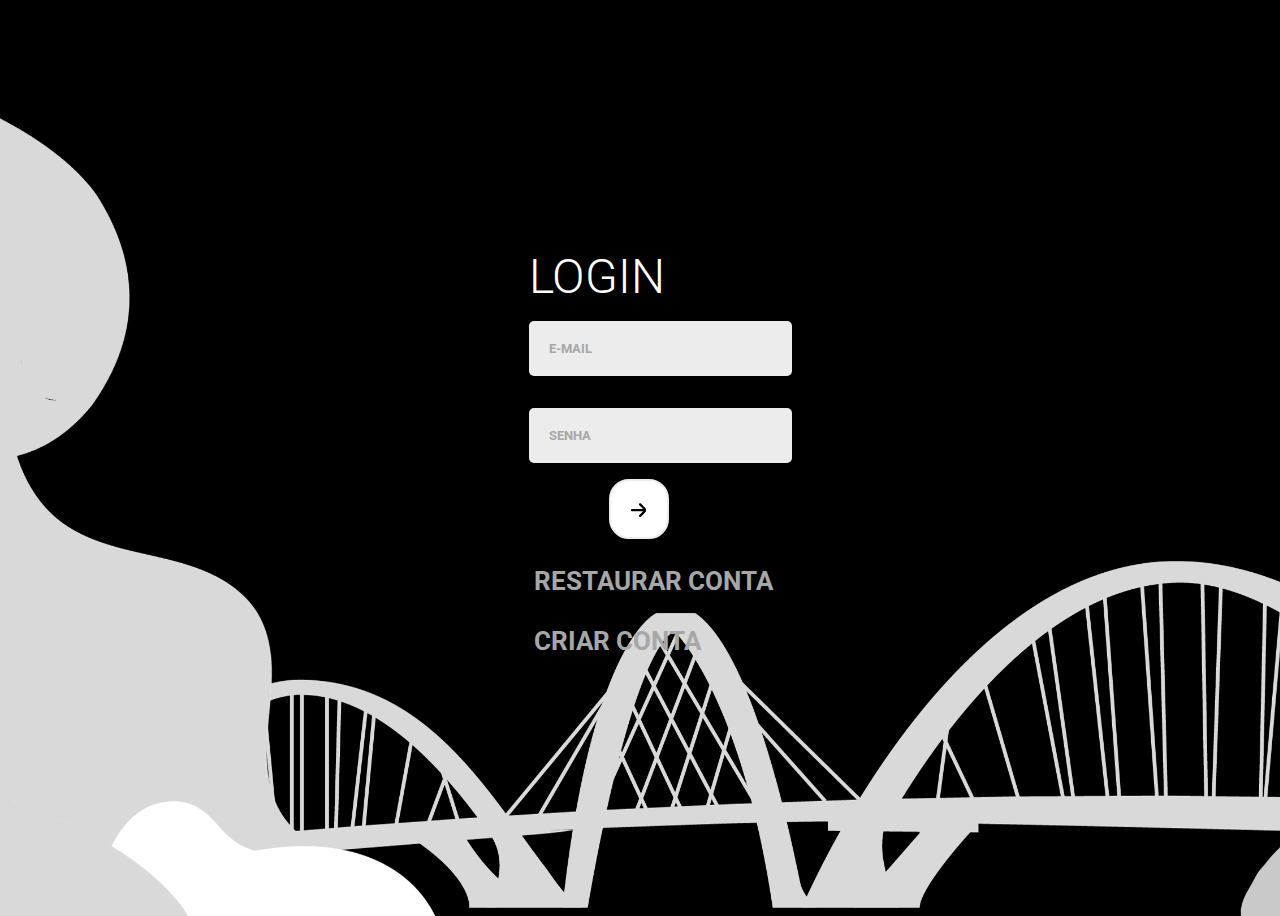
<file: login/index.html>
<!DOCTYPE html>
<html lang="pt-br">

<head>
  <meta charset="UTF-8">
  <meta http-equiv="X-UA-Compatible" content="IE=edge">
  <meta name="viewport" content="width=device-width, initial-scale=1.0">
  <link
    href="https://fonts.googleapis.com/css2?family=Roboto:ital,wght@0,100;0,300;0,400;0,500;1,100;1,300;1,400&display=swap"
    rel="stylesheet">
  <link rel="stylesheet" href="style.css">
  <script src="script.js" defer></script>

  <title>LOGIN</title>
</head>

<body>
  
  <div class="content-page">
    
    <div class="body-content">

      <div class="game-container">

       <div class="title title-white">LOGIN</div>

       <p><label class="login__label">
         <span>E-mail</span>
         <input type="email" name="email" class="input">
       </label></p>
       <p><label class="login__label">
         <span>Senha</span>
         <input type="password" name="password" class="input">
       </label></p>
     
    
  <div class="card-login">

    <div class="wrapper">

      <div class="wrapper">
        <a href="#"> <button type="button" class="login__button" disabled>
        <svg xmlns="http://www.w3.org/2000/svg" viewBox="0 0 448 512">
              <path
                d="M438.6 278.6l-160 160C272.4 444.9 264.2 448 256 448s-16.38-3.125-22.62-9.375c-12.5-12.5-12.5-32.75 0-45.25L338.8 288H32C14.33 288 .0016 273.7 .0016 256S14.33 224 32 224h306.8l-105.4-105.4c-12.5-12.5-12.5-32.75 0-45.25s32.75-12.5 45.25 0l160 160C451.1 245.9 451.1 266.1 438.6 278.6z" />
            </svg>  
        
           
          </button>
        </a>
       <h1> <a href="Restaurar.html" class="login__link">restaurar conta</a></h1>
        <h1><a href="criar.html" class="login__link">criar conta</a></h1>
      </div>
    </div>
  </div>
</body>

</html>
</file>
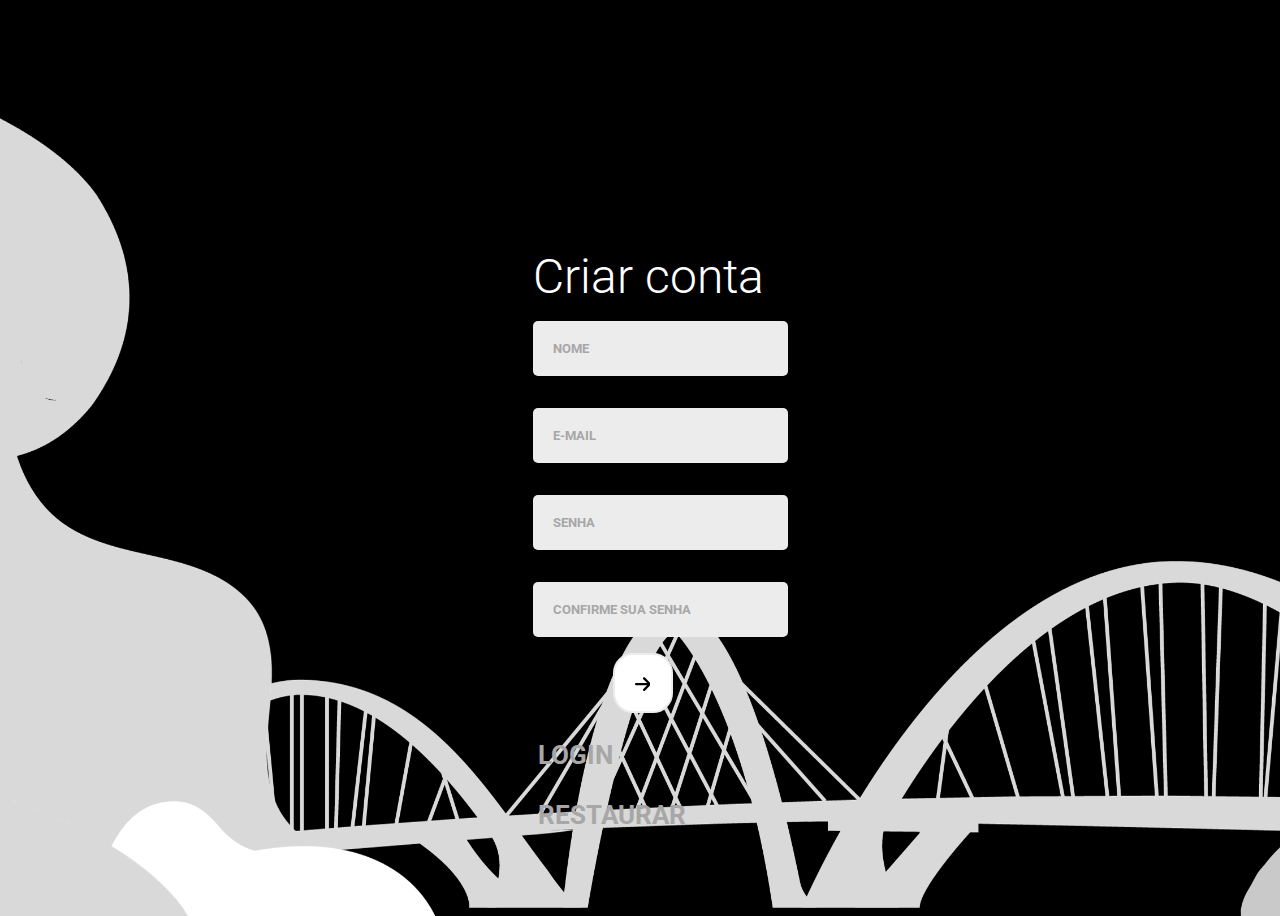
<file: login/criar.html>
<!DOCTYPE html>
<html lang="pt-br">

<head>
  <meta charset="UTF-8">
  <meta http-equiv="X-UA-Compatible" content="IE=edge">
  <meta name="viewport" content="width=device-width, initial-scale=1.0">
  <link
    href="https://fonts.googleapis.com/css2?family=Roboto:ital,wght@0,100;0,300;0,400;0,500;1,100;1,300;1,400&display=swap"
    rel="stylesheet">
  <link rel="stylesheet" href="style.css">
  <script src="script.js" defer></script>

  <title>CRIAR</title>
</head>

<body>

  <div class="content-page">

    <div class="body-content">

      <div class="game-container">

        <div class="title title-white">Criar conta </div>
        <p><label class="login__label">
            <span>Nome</span>
            <input type="text" name="username" class="input">
          </label></p>

        <p><label class="login__label">
            <span>E-mail</span>
            <input type="email" name="email" class="input">
          </label></p>

        <p><label class="login__label">
            <span>Senha</span>
            <input type="password" name="password" class="input">
          </label></p>

        <p><label class="login__label">
            <span>Confirme sua Senha</span>
            <input type="password" name="password" class="input">
          </label></p>


        <div class="card-login">

          <div class="wrapper">

            <div class="wrapper">
              <a href="#"> <button type="button" class="login__button" disabled>
                  <svg xmlns="http://www.w3.org/2000/svg" viewBox="0 0 448 512">
                    <path
                      d="M438.6 278.6l-160 160C272.4 444.9 264.2 448 256 448s-16.38-3.125-22.62-9.375c-12.5-12.5-12.5-32.75 0-45.25L338.8 288H32C14.33 288 .0016 273.7 .0016 256S14.33 224 32 224h306.8l-105.4-105.4c-12.5-12.5-12.5-32.75 0-45.25s32.75-12.5 45.25 0l160 160C451.1 245.9 451.1 266.1 438.6 278.6z" />
                  </svg>
                </button>
              </a>
              <h1> <a href="index.html" class="login__link">login</a></h1>
              <h1><a href="restaurar.html" class="login__link">restaurar</a></h1>
            </div>
          </div>
        </div>
</body>

</html>
</file>
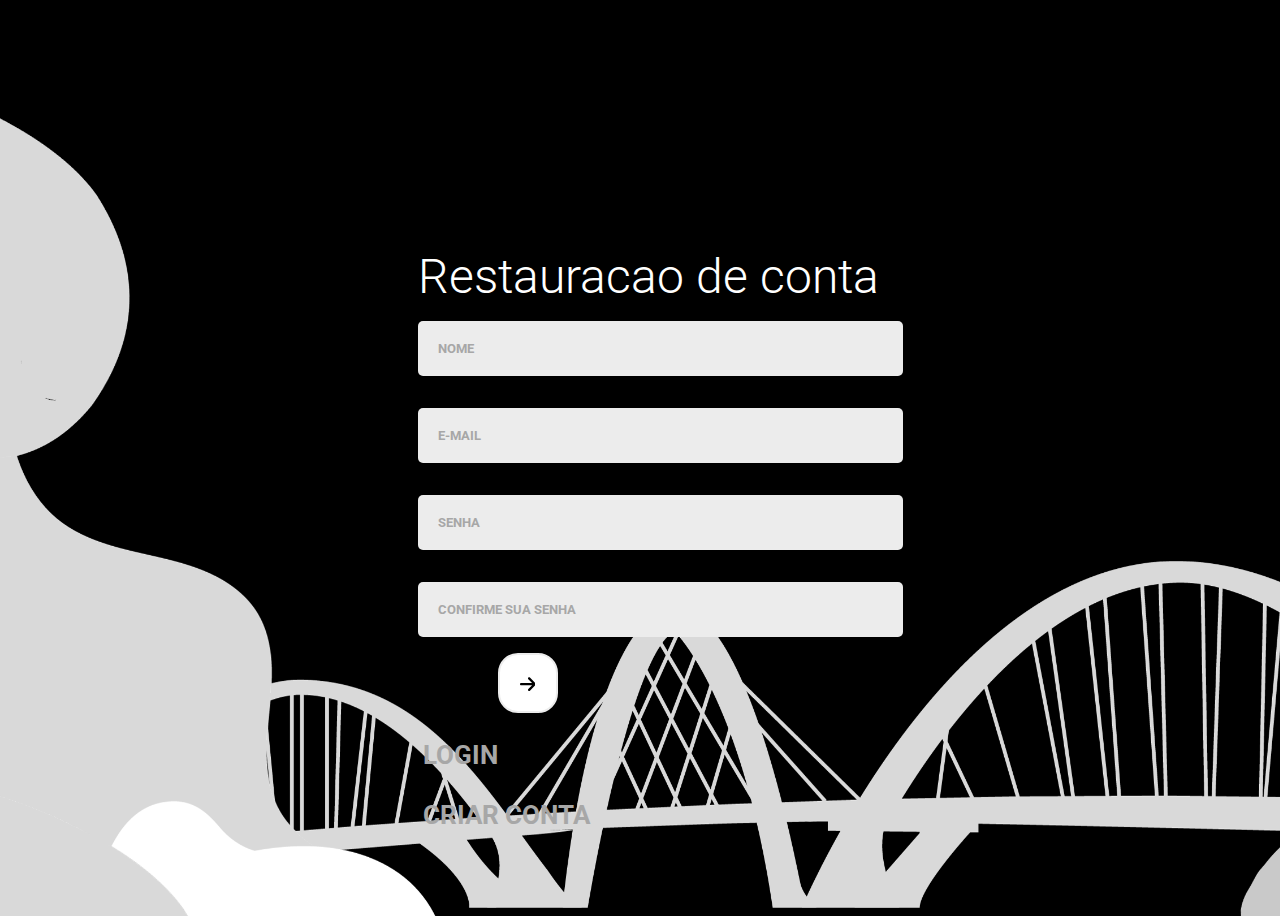
<file: login/Restaurar.html>
<!DOCTYPE html>
<html lang="pt-br">

<head>
  <meta charset="UTF-8">
  <meta http-equiv="X-UA-Compatible" content="IE=edge">
  <meta name="viewport" content="width=device-width, initial-scale=1.0">
  <link
    href="https://fonts.googleapis.com/css2?family=Roboto:ital,wght@0,100;0,300;0,400;0,500;1,100;1,300;1,400&display=swap"
    rel="stylesheet">
  <link rel="stylesheet" href="style.css">
  <script src="script.js" defer></script>

  <title>RESTAURAR</title>
</head>

<body>
  
  <div class="content-page">
    
    <div class="body-content">

      <div class="game-container">

       <div class="title title-white">Restauracao de conta </div>

       <p><label class="login__label">
        <span>Nome</span>
        <input type="text" name="username" class="input">
      </label></p>

       <p><label class="login__label">
         <span>E-mail</span>
         <input type="email" name="email" class="input">
       </label></p>
       <p><label class="login__label">
         <span>Senha</span>
         <input type="password" name="password" class="input">
       </label></p>

       <p><label class="login__label">
         <span>Confirme sua Senha</span>
         <input type="password" name="password" class="input">
       </label></p>
     
    
  <div class="card-login">

    <div class="wrapper">

      <div class="wrapper">
        <a href="#"> <button type="button" class="login__button" disabled>
            <svg xmlns="http://www.w3.org/2000/svg" viewBox="0 0 448 512">
              <path
                d="M438.6 278.6l-160 160C272.4 444.9 264.2 448 256 448s-16.38-3.125-22.62-9.375c-12.5-12.5-12.5-32.75 0-45.25L338.8 288H32C14.33 288 .0016 273.7 .0016 256S14.33 224 32 224h306.8l-105.4-105.4c-12.5-12.5-12.5-32.75 0-45.25s32.75-12.5 45.25 0l160 160C451.1 245.9 451.1 266.1 438.6 278.6z" />
            </svg>
          </button>
        </a>
       <h1> <a href="index.html" class="login__link">login</a></h1>
        <h1><a href="criar.html" class="login__link">criar conta</a></h1>
      </div>
    </div>
  </div>
</body>

</html>
</file>
<file: login/style.css>
@import url('https://fonts.googleapis.com/css2?family=Lexend+Deca:wght@300;400;500;600;700&display=swap');

body {
  background: url('images/wallpaper.png');
  background-repeat: no-repeat;
  background-size: cover;
  font-family: 'Roboto';
  width: 100vw;
  max-width: 100vw;
  min-height: 100vh;
}

p{
  color:#FFF;
}

.tamanho{
  font-size: 15px;
  display: flex;
  flex-direction: column;
  align-items: center;
  justify-content: center;
}
.content-page {
  display: flex;
  flex-direction: row;
  padding: 0 0vw;
  width: 100vw;
  min-width: 100%;
  max-width: 100%;
  position: relative;
  max-width: 100vw;
}


.title {

  font-size: 48px;
  font-weight: 300;
  color:#FFF;
}

:root {
  --white: #FFF;
  --whitesmoke: #F9F9F9;
  --light-grey: #ECECEC;
  --grey: #C4C4C4;
  --medium-grey: #A7A7A7;
  --deep-grey: #343434;
  --black: #000000;
  --blue: #1B77F3;
  --red: #CF3C3F;
}



.input {
  width: 100%;
  background-color: var(--light-grey);
  border: 2px solid rgba(0, 0, 0, 0);
  border-radius: 5px;
  outline: none;
  font-size: 0.9em;
  padding: 25px 10px 10px;
  font-weight: 600;
  color: var(--deep-grey);
}

.login__label span {
  position: absolute;
  font-size: 0.8em;
  font-weight: 700;
  text-transform: uppercase;
  color: var(--medium-grey);
  margin: 20px;
  cursor: text;
  transition: all 200ms ease;
}

.login__label .span-active {
  font-size: 0.7em;
  margin: 8px 10px;
}

.login__button {
  width: 60px;
  height: 60px;
  padding: 20px;
  align-content: center;
  background-color: gray;
  border-radius: 20px;
  cursor: pointer;
  border: 3px solid #ffffff;
  transition: background .3s;
  font-size: larger;
  position: relative;
  left: 80px;
  
}

.login__button:disabled {
  cursor: auto;
  background-color: white;
  border: 2px solid var(--light-grey);
  
}

.login__link {
  font-size: 0.8em;
  text-decoration: none;
  color: var(--medium-grey);
  text-transform: uppercase;
  margin-bottom: 5px;
  font-weight: 700;
  position: relative;
  left: 5px;
}

.game-container {
display: flex;
flex-direction: column;
margin: 0 auto;
margin-top: 240px;
}

.body-content{
  display: flex;
  flex-direction: row;
  margin:  0 auto;
  flex-wrap: wrap-reverse;
}

.wrapper{
  position: relative;
}
</file>
